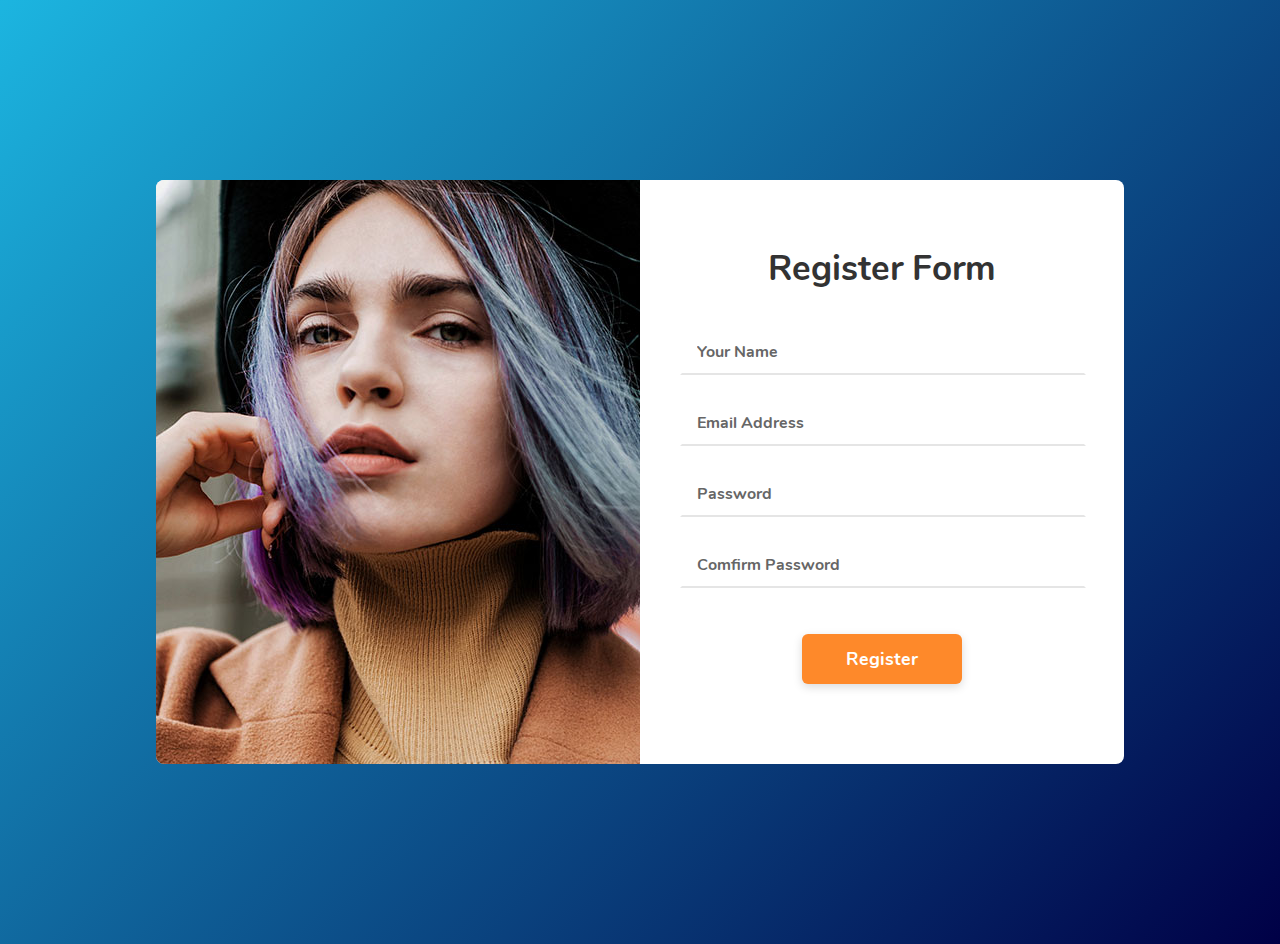
<file: colorlib-regform-32/index.html>
<!DOCTYPE html>
<html>
<head>
	<meta charset="utf-8">
	<title>Form-v6 by Colorlib</title>
	<!-- Mobile Specific Metas -->
	<meta name="viewport" content="width=device-width, initial-scale=1, maximum-scale=1">
	<!-- Font-->
	<link rel="stylesheet" type="text/css" href="css/nunito-font.css">
	<!-- Main Style Css -->
    <link rel="stylesheet" href="css/style.css"/>
</head>
<body class="form-v6">
	<div class="page-content">
		<div class="form-v6-content">
			<div class="form-left">
				<img src="images/form-v6.jpg" alt="form">
			</div>
			<form class="form-detail" action="#" method="post">
				<h2>Register Form</h2>
				<div class="form-row">
					<input type="text" name="full-name" id="full-name" class="input-text" placeholder="Your Name" required>
				</div>
				<div class="form-row">
					<input type="text" name="your-email" id="your-email" class="input-text" placeholder="Email Address" required pattern="[^@]+@[^@]+.[a-zA-Z]{2,6}">
				</div>
				<div class="form-row">
					<input type="password" name="password" id="password" class="input-text" placeholder="Password" required>
				</div>
				<div class="form-row">
					<input type="password" name="comfirm-password" id="comfirm-password" class="input-text" placeholder="Comfirm Password" required>
				</div>
				<div class="form-row-last">
					<input type="submit" name="register" class="register" value="Register">
				</div>
			</form>
		</div>
	</div>
</body><!-- This templates was made by Colorlib (https://colorlib.com) -->
</html>
</file>
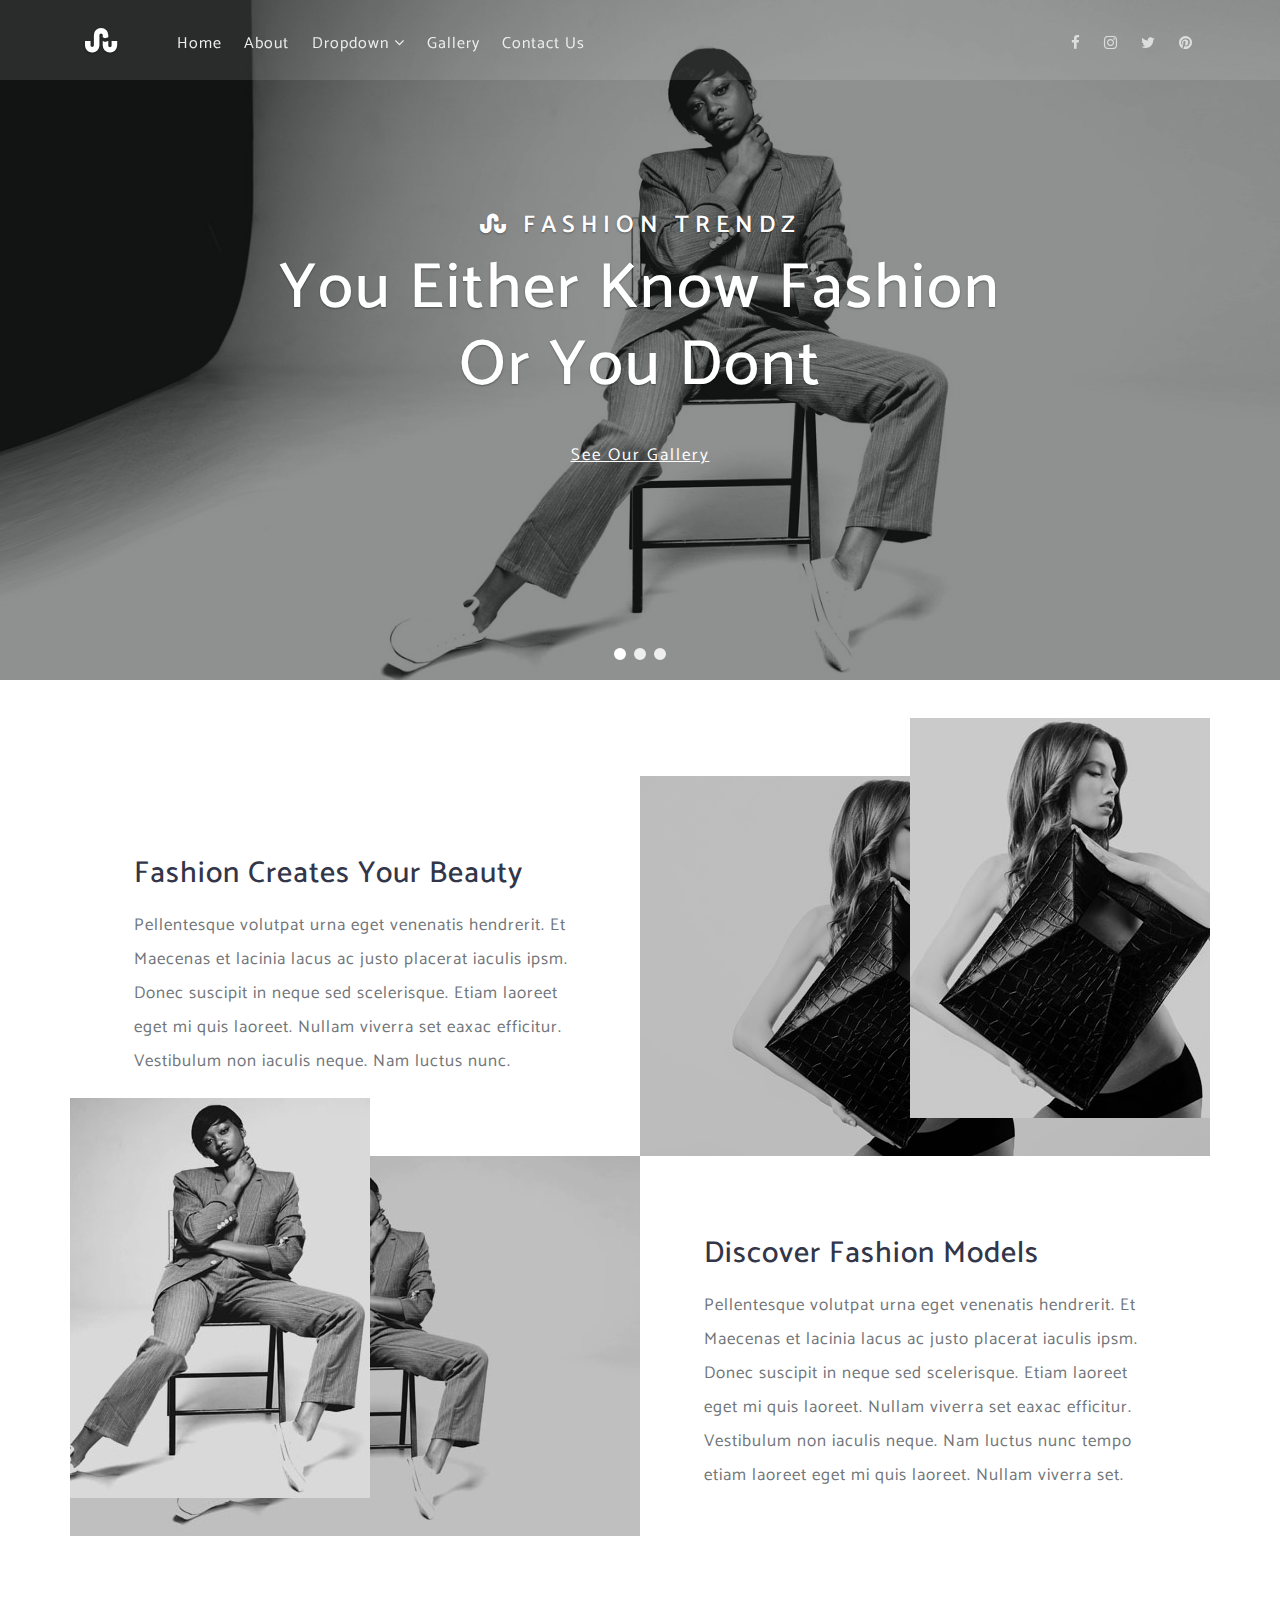
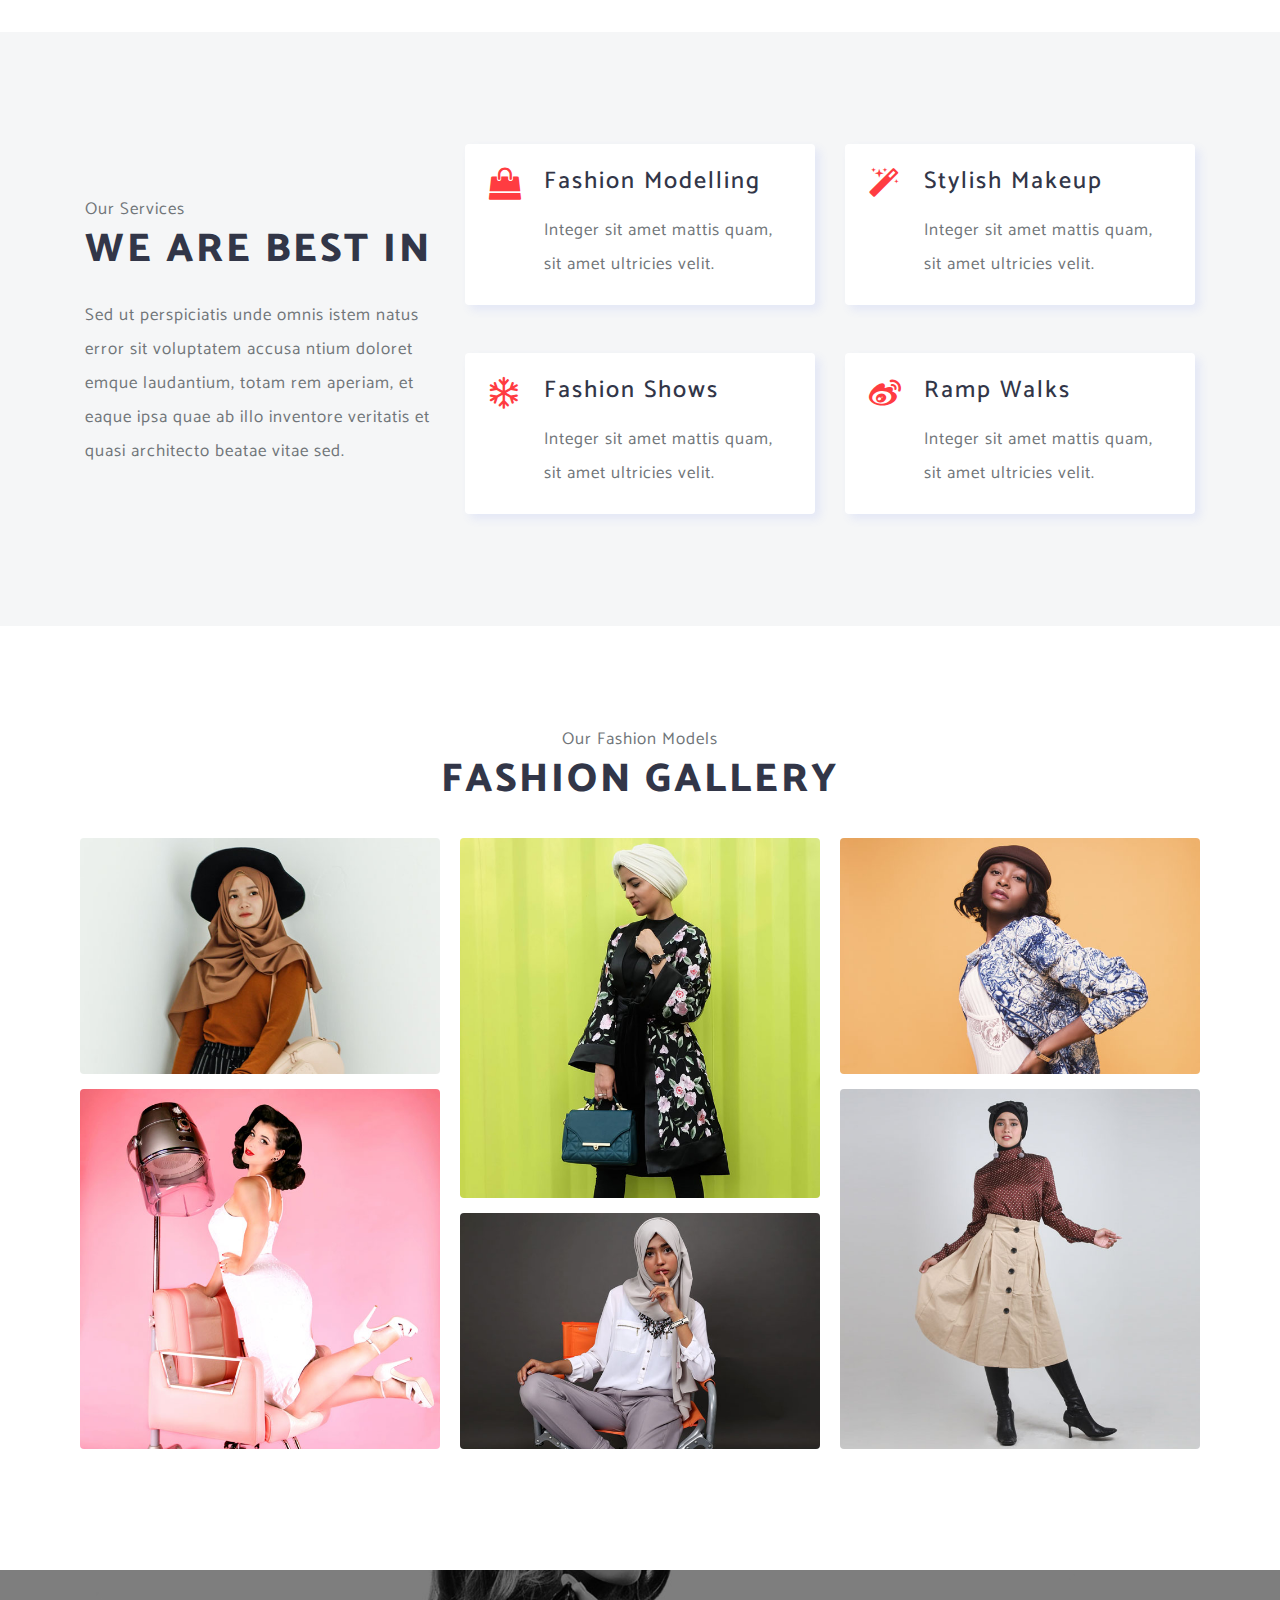
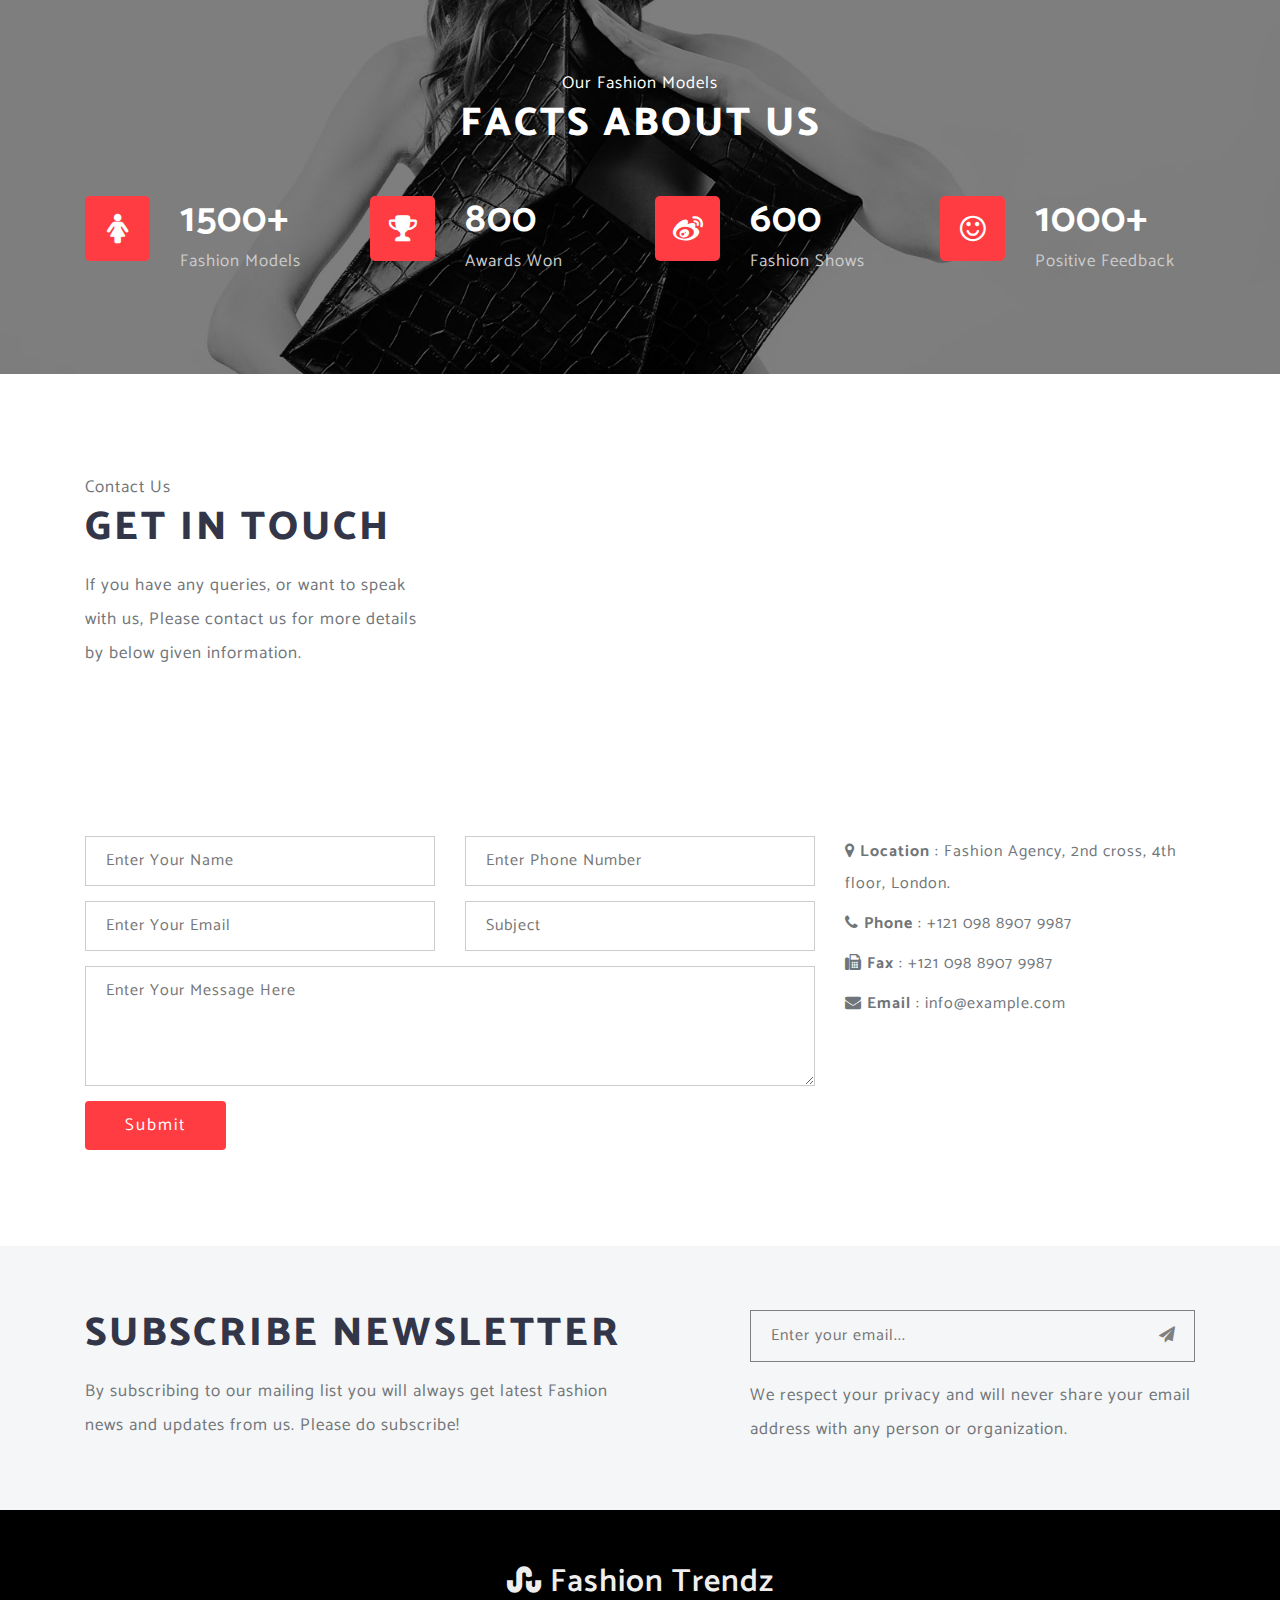
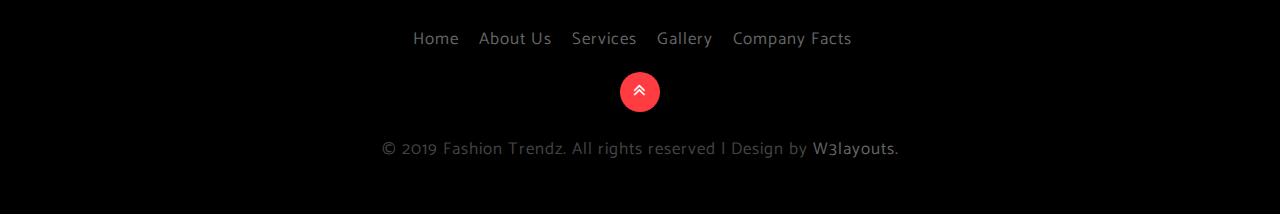
<file: web1/index.html>
<!--
author: W3layouts
author URL: http://w3layouts.com
-->
<!DOCTYPE html>
<html lang="en">

<head>
	<title>Fashion Trendz Fashion Category Flat Bootstrap Responsive Web Template | Home :: w3layouts</title>
	<meta name="viewport" content="width=device-width, initial-scale=1">
	<meta charset="utf-8">
	<meta name="keywords" content="Fashion Trendz Responsive web template, Bootstrap Web Templates, Flat Web Templates, Android Compatible web template, 
Smartphone Compatible web template, free webdesigns for Nokia, Samsung, LG, SonyEricsson, Motorola web design" />

	<script>
		addEventListener("load", function () {
			setTimeout(hideURLbar, 0);
		}, false);

		function hideURLbar() {
			window.scrollTo(0, 1);
		}
	</script>

	<!-- css files -->
	<link href="css/bootstrap.css" rel='stylesheet' type='text/css' /><!-- bootstrap css -->
	<link href="css/style.css" rel='stylesheet' type='text/css' /><!-- custom css -->
	<link href="css/owl-carousel.css" rel='stylesheet' type='text/css' /><!-- owl carousel css - main slider -->
	<link href="css/font-awesome.min.css" rel="stylesheet"><!-- fontawesome css -->
	<!-- //css files -->

	<!-- google fonts -->
	<link href="//fonts.googleapis.com/css?family=Catamaran:100,200,300,400,500,600,700,800,900" rel="stylesheet">
	<!-- //google fonts -->

</head>

<body>

	<!-- header -->
	<header>
		<div class="container">
			<div class="header d-lg-flex">
				<div class="header-agile d-flex">
					<h1 class="mr-lg-0 mr-4">
						<a class="navbar-brand logo" href="index.html">
							<span class="fa fa-stumbleupon" aria-hidden="true"></span>
						</a>
					</h1>
					<div class="social social-invisible mt-3">
						<ul>
							<li class="mr-sm-3 mr-2 icons"><a href="#"><span class="fa fa-facebook" aria-hidden="true"></span></a>
							</li>
							<li class="mr-sm-3 mr-2 icons"><a href="#"><span class="fa fa-instagram" aria-hidden="true"></span></a>
							</li>
							<li class="mr-sm-3 mr-2 icons"><a href="#"><span class="fa fa-twitter" aria-hidden="true"></span></a></li>
							<li class="icons"><a href="#"><span class="fa fa-pinterest" aria-hidden="true"></span></a></li>
						</ul>
					</div>
				</div>
				<div class="nav_w3ls mt-3">
					<nav>
						<label for="drop" class="toggle mt-lg-0 mt-1"><span class="fa fa-bars" aria-hidden="true"></span></label>
						<input type="checkbox" id="drop" />
						<ul class="menu">
							<li class="mr-lg-3 mr-2 active"><a href="index.html">Home</a></li>
							<li class="mr-lg-3 mr-2"><a href="#about">About </a></li>
							<li class="mr-lg-3 mr-2 p-0">
								<!-- First Tier Drop Down -->
								<label for="drop-2" class="toggle">Dropdown <span class="fa fa-angle-down" aria-hidden="true"></span>
								</label>
								<a href="#">Dropdown <span class="fa fa-angle-down" aria-hidden="true"></span></a>
								<input type="checkbox" id="drop-2" />
								<ul class="inner-dropdown">
									<li><a href="#services">Services</a></li>
									<li><a href="#facts">Company Facts</a></li>
									<li><a href="#subscribe">Newsletter</a></li>
								</ul>
							</li>
							<li class="mr-lg-3 mr-2"><a href="#gallery">Gallery</a></li>
							<li class="mr-lg-3 mr-2"><a href="#contact">Contact Us</a></li>
						</ul>
					</nav>
				</div>
				<div class="social mt-3 ml-auto">
					<ul>
						<li class="mr-3 icons"><a href="#"><span class="fa fa-facebook" aria-hidden="true"></span></a></li>
						<li class="mr-3 icons"><a href="#"><span class="fa fa-instagram" aria-hidden="true"></span></a></li>
						<li class="mr-3 icons"><a href="#"><span class="fa fa-twitter" aria-hidden="true"></span></a></li>
						<li class=" icons"><a href="#"><span class="fa fa-pinterest" aria-hidden="true"></span></a></li>
					</ul>
				</div>
			</div>
		</div>
	</header>
	<!-- //header -->


	<!-- main-slider -->
	<section class="main-slider">
		<div class="owl-one owl-carousel owl-theme">
			<div class="item">
				<li>
					<div class="banner-view">
						<div class="container banner-info">
							<h5><span class="fa fa-stumbleupon" aria-hidden="true"></span> Fashion Trendz</h5>
							<h2 class="movetxt agile-title text-capitalize">You Either Know Fashion </h2>
							<h2 class="movetxt mb-3 agile-title text-capitalize">Or You Dont</h2>
							<a href="#gallery" class="btn"> See Our Gallery </a>
						</div>
					</div>
				</li>
			</div>
			<div class="item">
				<li>
					<div class="banner-view banner-top1">
						<div class="container banner-info">
							<h5><span class="fa fa-stumbleupon" aria-hidden="true"></span> Trending Fashion</h5>
							<h4 class="movetxt agile-title text-capitalize">Fashion Is A Reflection </h4>
							<h4 class="movetxt mb-3 agile-title text-capitalize">of Your Style</h4>
							<a href="#gallery" class="btn"> See Our Gallery </a>
						</div>
					</div>
				</li>
			</div>
			<div class="item">
				<li>
					<div class="banner-view banner-top2">
						<div class="container banner-info">
							<h5><span class="fa fa-stumbleupon" aria-hidden="true"></span> Style Makeup</h5>
							<h4 class="movetxt agile-title text-capitalize">An Influential Platform for</h4>
							<h4 class="movetxt mb-3 agile-title text-capitalize">Fashion Industry</h4>
							<a href="#gallery" class="btn"> See Our Gallery </a>
						</div>
					</div>
			</div>
			</li>
		</div>
		</div>
	</section>
	<!-- /main-slider -->

	<!-- About -->
	<section class="about py-5" id="about">
		<div class="container py-lg-5 py-md-3">
			<div class="row">
				<div class="col-lg-6 about-padding">
					<h4 class="mt-lg-5">Fashion Creates Your Beauty</h4>
					<p class="mt-3">Pellentesque volutpat urna eget venenatis hendrerit. Et Maecenas et lacinia lacus ac justo
						placerat iaculis ipsm.
						Donec suscipit in neque sed scelerisque. Etiam laoreet eget mi quis laoreet. Nullam viverra set eaxac
						efficitur. Vestibulum
						non iaculis neque. Nam luctus nunc.</p>
				</div>
				<div class="col-lg-6 px-sm-0 img-div">
					<img src="images/ab1.jpg" alt="" class="img-fluid" />
					<img src="images/ab1-alt.jpg" alt="" class="img-fluid position-img" />
				</div>
				<div class="col-lg-6 px-sm-0 img-div mt-lg-0 mt-md-4 mt-0">
					<img src="images/ab2.jpg" alt="" class="img-fluid" />
					<img src="images/ab2-alt.jpg" alt="" class="img-fluid position-img1" />
				</div>
				<div class="col-lg-6 about-padding">
					<h4 class="mt-lg-5">Discover Fashion Models</h4>
					<p class="mt-3">Pellentesque volutpat urna eget venenatis hendrerit. Et Maecenas et lacinia lacus ac justo
						placerat iaculis ipsm.
						Donec suscipit in neque sed scelerisque. Etiam laoreet eget mi quis laoreet. Nullam viverra set eaxac
						efficitur. Vestibulum
						non iaculis neque. Nam luctus nunc tempo etiam laoreet eget mi quis laoreet. Nullam viverra set.</p>
				</div>
			</div>
		</div>
	</section>
	<!-- //About -->

	<!-- services -->
	<section class="services py-5" id="services">
		<div class="container py-xl-5 py-lg-3">
			<div class="row py-xl-3">
				<div class="col-lg-4 mt-lg-5">
					<p class="title">Our Services</p>
					<h3 class="heading mb-4">We Are Best In</h3>
					<p>Sed ut perspiciatis unde omnis istem natus error sit voluptatem accusa ntium doloret emque
						laudantium, totam rem aperiam, et eaque ipsa quae ab illo inventore veritatis et quasi architecto beatae
						vitae
						sed. </p>
				</div>
				<div class="col-lg-8 mt-lg-0 mt-5">
					<div class="row">
						<div class="col-md-6">
							<div class="bottom-gd-ser p-4">
								<div class="row">
									<div class="col-sm-2 bottom-gd-icon">
										<span class="fa fa-shopping-bag" aria-hidden="true"></span>
									</div>
									<div class="col-sm-10 bottom-gd-content mt-sm-0 mt-4">
										<h4 class="mb-sm-3 mb-2">Fashion Modelling</h4>
										<p>Integer sit amet mattis quam, sit amet ultricies velit.</p>
									</div>
								</div>
							</div>
						</div>
						<div class="col-md-6 my-md-0 my-4">
							<div class="bottom-gd-ser p-4">
								<div class="row">
									<div class="col-sm-2 bottom-gd-icon">
										<span class="fa fa-magic" aria-hidden="true"></span>
									</div>
									<div class="col-sm-10 bottom-gd-content mt-sm-0 mt-4">
										<h4 class="mb-sm-3 mb-2">Stylish Makeup</h4>
										<p>Integer sit amet mattis quam, sit amet ultricies velit.</p>
									</div>
								</div>
							</div>
						</div>
					</div>
					<div class="row mt-md-5">
						<div class="col-md-6">
							<div class="bottom-gd-ser p-4">
								<div class="row">
									<div class="col-sm-2 bottom-gd-icon">
										<span class="fa fa-snowflake-o" aria-hidden="true"></span>
									</div>
									<div class="col-sm-10 bottom-gd-content mt-sm-0 mt-4">
										<h4 class="mb-sm-3 mb-2">Fashion Shows </h4>
										<p>Integer sit amet mattis quam, sit amet ultricies velit.</p>
									</div>
								</div>
							</div>
						</div>
						<div class="col-md-6 mt-md-0 mt-4">
							<div class="bottom-gd-ser p-4">
								<div class="row">
									<div class="col-sm-2 bottom-gd-icon">
										<span class="fa fa-weibo" aria-hidden="true"></span>
									</div>
									<div class="col-sm-10 bottom-gd-content mt-sm-0 mt-4">
										<h4 class="mb-sm-3 mb-2">Ramp Walks</h4>
										<p>Integer sit amet mattis quam, sit amet ultricies velit.</p>
									</div>
								</div>
							</div>
						</div>
					</div>
				</div>
			</div>
		</div>
	</section>
	<!-- //services -->

	<!-- Gallery -->
	<section class="gallery py-5" id="gallery">
		<div class="container py-lg-5 py-3">
			<p class="text-center">Our Fashion Models</p>
			<h3 class="heading mb-4 text-center">Fashion Gallery</h3>
			<div class="row news-grids text-center">
				<div class="col-md-4 col-sm-6 gal-img">
					<a href="#gal1"><img src="images/1.jpg" alt="news image" class="img-fluid"></a>
					<a href="#gal2"><img src="images/2.jpg" alt="news image" class="img-fluid"></a>

				</div>

				<div class="col-md-4 col-sm-6 gal-img">
					<a href="#gal3"><img src="images/3.jpg" alt="news image" class="img-fluid"></a>

					<a href="#gal4"><img src="images/4.jpg" alt="news image" class="img-fluid"></a>
				</div>

				<div class="col-md-4 col-sm-6 gal-img">
					<a href="#gal5"><img src="images/5.jpg" alt="news image" class="img-fluid"></a>
					<a href="#gal6"><img src="images/6.jpg" alt="news image" class="img-fluid"></a>
				</div>
			</div>
		</div>
		<!-- popup-->
		<div id="gal1" class="pop-overlay animate">
			<div class="popup">
				<img src="images/1.jpg" alt="Popup Image" class="img-fluid" />
				<p class="mt-4">Nulla viverra pharetra se, eget pulvinar neque pharetra ac int. placerat placerat dolor.</p>
				<a class="close" href="#gallery">&times;</a>
			</div>
		</div>
		<!-- //popup -->

		<!-- popup-->
		<div id="gal2" class="pop-overlay animate">
			<div class="popup">
				<img src="images/2.jpg" alt="Popup Image" class="img-fluid" />
				<p class="mt-4">Nulla viverra pharetra se, eget pulvinar neque pharetra ac int. placerat placerat dolor.</p>
				<a class="close" href="#gallery">&times;</a>
			</div>
		</div>
		<!-- //popup -->
		<!-- popup-->
		<div id="gal3" class="pop-overlay animate">
			<div class="popup">
				<img src="images/3.jpg" alt="Popup Image" class="img-fluid" />
				<p class="mt-4">Nulla viverra pharetra se, eget pulvinar neque pharetra ac int. placerat placerat dolor.</p>
				<a class="close" href="#gallery">&times;</a>
			</div>
		</div>
		<!-- //popup3 -->
		<!-- popup-->
		<div id="gal4" class="pop-overlay animate">
			<div class="popup">
				<img src="images/4.jpg" alt="Popup Image" class="img-fluid" />
				<p class="mt-4">Nulla viverra pharetra se, eget pulvinar neque pharetra ac int. placerat placerat dolor.</p>
				<a class="close" href="#gallery">&times;</a>
			</div>
		</div>
		<!-- //popup -->
		<!-- popup-->
		<div id="gal5" class="pop-overlay animate">
			<div class="popup">
				<img src="images/5.jpg" alt="Popup Image" class="img-fluid" />
				<p class="mt-4">Nulla viverra pharetra se, eget pulvinar neque pharetra ac int. placerat placerat dolor.</p>
				<a class="close" href="#gallery">&times;</a>
			</div>
		</div>
		<!-- //popup -->
		<!-- popup-->
		<div id="gal6" class="pop-overlay animate">
			<div class="popup">
				<img src="images/6.jpg" alt="Popup Image" class="img-fluid" />
				<p class="mt-4">Nulla viverra pharetra se, eget pulvinar neque pharetra ac int. placerat placerat dolor.</p>
				<a class="close" href="#gallery">&times;</a>
			</div>
		</div>
		<!-- //popup -->
	</section>
	<!--// gallery -->

	<!-- stats-->
	<section class="stats-info" id="facts">
		<div class="overlay py-5">
			<div class="container py-lg-5">
				<p class="center text-center">Our Fashion Models</p>
				<h3 class="heading mb-5 text-center">Facts About Us</h3>
				<div class="row">
					<div class="col-lg-3 col-sm-6 stats-grid-w3-agile">
						<div class="row">
							<div class="col-4">
								<div class="icon-right-w3ls text-center">
									<span class="fa fa-female"></span>
								</div>
							</div>
							<div class="col-8">
								<p class="counter text-wh">1500+</p>
								<p class="text-li">Fashion Models</p>
							</div>
						</div>
					</div>
					<div class="col-lg-3 col-sm-6 stats-grid-w3-agile mt-sm-0 mt-4">
						<div class="row">
							<div class="col-4">
								<div class="icon-right-w3ls text-center">
									<span class="fa fa-trophy"></span>
								</div>
							</div>
							<div class="col-8">
								<p class="counter text-wh">800</p>
								<p class="text-li">Awards Won</p>
							</div>
						</div>
					</div>
					<div class="col-lg-3 col-sm-6 stats-grid-w3-agile mt-lg-0 mt-4">
						<div class="row">
							<div class="col-4">
								<div class="icon-right-w3ls text-center">
									<span class="fa fa-weibo"></span>
								</div>
							</div>
							<div class="col-8">
								<p class="counter text-wh">600</p>
								<p class="text-li">Fashion Shows</p>
							</div>
						</div>
					</div>
					<div class="col-lg-3 col-sm-6 stats-grid-w3-agile mt-lg-0 mt-4">
						<div class="row">
							<div class="col-4">
								<div class="icon-right-w3ls text-center">
									<span class="fa fa-smile-o"></span>
								</div>
							</div>
							<div class="col-8">
								<p class="counter text-wh">1000+</p>
								<p class="text-li">Positive Feedback</p>
							</div>
						</div>
					</div>
				</div>
			</div>
		</div>
	</section>
	<!-- //stats -->

	<!-- contact -->
	<section class="contact py-5" id="contact">
		<div class="container py-md-5">
			<div class="row">
				<div class="col-lg-4 contact-left">
					<p>Contact Us</p>
					<h3 class="heading">Get In Touch</h3>
					<p class="mt-3">If you have any queries, or want to speak with us, Please contact us for more details by below
						given information.</p>

				</div>
				<div class="col-lg-8 about-text">
					<iframe
						src="https://www.google.com/maps/embed?pb=!1m18!1m12!1m3!1d100949.24429313939!2d-122.44206553967531!3d37.75102885910819!2m3!1f0!2f0!3f0!3m2!1i1024!2i768!4f13.1!3m3!1m2!1s0x80859a6d00690021%3A0x4a501367f076adff!2sSan+Francisco%2C+CA%2C+USA!5e0!3m2!1sen!2sin!4v1472190196783"
						class="map" style="border:0" allowfullscreen=""></iframe>
				</div>
				<div class="col-lg-8 mt-5">
					<form action="#" method="post">
						<div class="row main-w3layouts-sectns">
							<div class="col-md-6 w3-btm-spc form-text1">
								<input type="text" name="Name" placeholder="Enter Your Name" required="">
							</div>
							<div class="col-md-6 w3-btm-spc form-text2">
								<input type="text" name="Phone no" placeholder="Enter Phone Number" required="">
							</div>
						</div>
						<div class="row main-w3layouts-sectns">
							<div class="col-md-6 w3-btm-spc form-text1">
								<input type="email" name="email" placeholder="Enter Your Email" required="">
							</div>
							<div class="col-md-6 w3-btm-spc form-text2">
								<input type="text" name="subject" placeholder="Subject" required="">
							</div>
						</div>
						<div class="main-w3layouts-sectns ">
							<div class="w3-btm-spc form-text2 p-0">
								<textarea placeholder="Enter Your Message Here"></textarea>
							</div>
						</div>
						<button class="btn">Submit</button>
					</form>
				</div>
				<div class="col-lg-4 mt-5">
					<div class="contact-info">
						<div class="footer-style-w3ls">
							<p><span class="fa fa-map-marker" aria-hidden="true"></span><strong> Location</strong> : Fashion Agency,
								2nd cross, 4th floor, London.</p>
						</div>
						<div class="footer-style-w3ls mt-2">
							<p><span class="fa fa-phone" aria-hidden="true"></span><strong> Phone</strong> : +121 098 8907 9987</p>
						</div>
						<div class="footer-style-w3ls mt-2">
							<p><span class="fa fa-fax" aria-hidden="true"></span><strong> Fax</strong> : +121 098 8907 9987</p>
						</div>
						<div class="footer-style-w3ls mt-2">
							<p><span class="fa fa-envelope" aria-hidden="true"></span><strong> Email</strong> : <a
									href="mailto:info@example.com">info@example.com</a></p>
						</div>
					</div>
				</div>
			</div>
		</div>
	</section>
	<!-- //contact -->

	<!-- Newsletter -->
	<section class="subscribe-text py-5" id="subscribe">
		<div class="container py-lg-3">
			<div class="row">
				<div class="col-lg-6">
					<h3 class="heading mb-3">Subscribe newsletter</h3>
					<p>By subscribing to our mailing list you will always get latest Fashion news and updates from us. Please do
						subscribe!</p>
				</div>
				<div class="col-lg-5 offset-lg-1">
					<form action="#" method="post">
						<input type="email" name="Email" placeholder="Enter your email..." required="">
						<button class="btn1"><span class="fa fa-paper-plane" aria-hidden="true"></span></button>
						<div class="clearfix"> </div>
					</form>
					<p class="mt-3">We respect your privacy and will never share your email address with any person or
						organization.</p>
				</div>
			</div>
		</div>
	</section>
	<!-- //Newsletter -->

	<!-- footer -->
	<footer class="footerv4-w3ls py-sm-5 py-4" id="footer">
		<div class="footerv4-top">
			<div class="container">

				<!-- footer logo -->
				<div class="footer-logo text-center">
					<a href="index.html"><span class="fa fa-stumbleupon" aria-hidden="true"></span> Fashion Trendz </a>
				</div>
				<!-- //footer logo -->

				<!-- footer nav links -->
				<div class="d-flex align-items-center footer-nav-wthree justify-content-center my-3">
					<ul class="footer-link">
						<li>
							<a href="index.html">Home</a>
						</li>
						<li>
							<a href="#about">About Us</a>
						</li>
						<li>
							<a href="#services">Services</a>
						</li>
						<li>
							<a href="#gallery">Gallery</a>
						</li>
						<li>
							<a href="#facts">Company Facts</a>
						</li>
					</ul>
				</div>
				<!-- //footer nav links -->

				<!-- move top icon -->
				<div class="text-center">
					<a href="#home" class="move-top text-center"><span class="fa fa-angle-double-up"
							aria-hidden="true"></span></a>
				</div>
				<!-- //move top icon -->

				<!-- copyright -->
				<div class="copy-right text-center">
					<p>© 2019 Fashion Trendz. All rights reserved | Design by
						<a href="http://w3layouts.com"> W3layouts.</a>
					</p>
				</div>
				<!-- //copyright -->


			</div>
		</div>
	</footer>
	<!-- //footer -->


	<!-- main slider -->
	<script src="js/jquery-3.3.1.min.js"></script>
	<script src="js/owl.carousel.js"></script>
	<script>
		$(document).ready(function () {
			$('.owl-one').owlCarousel({
				loop: true,
				margin: 0,
				nav: false,
				dots: true,
				responsiveClass: true,
				autoplay: true,
				autoplayTimeout: 5000,
				autoplaySpeed: 1000,
				autoplayHoverPause: false,
				responsive: {
					0: {
						items: 1,
						nav: false
					},
					480: {
						items: 1,
						nav: false
					},
					667: {
						items: 1,
						nav: false
					},
					1000: {
						items: 1,
						nav: false
					}
				}
			})
		})
	</script>
	<!-- /main slider -->

</body>

</html>
</file>
<file: colorlib-regform-32/css/nunito-font.css>
@font-face {
    font-family: 'Nunito';
    src: url('../fonts/Nunito/Nunito-LightItalic.ttf') format('truetype');
    font-weight: 300;
    font-style: italic;
}

@font-face {
    font-family: 'Nunito';
    src: url('../fonts/Nunito/Nunito-BoldItalic.ttf') format('truetype');
    font-weight: bold;
    font-style: italic;
}

@font-face {
    font-family: 'Nunito';
    src: url('../fonts/Nunito/Nunito-ExtraLightItalic.ttf') format('truetype');
    font-weight: 200;
    font-style: italic;
}

@font-face {
    font-family: 'Nunito';
    src: url('../fonts/Nunito/Nunito-BlackItalic.ttf') format('truetype');
    font-weight: 900;
    font-style: italic;
}

@font-face {
    font-family: 'Nunito';
    src: url('../fonts/Nunito/Nunito-SemiBold.ttf') format('truetype');
    font-weight: 600;
    font-style: normal;
}

@font-face {
    font-family: 'Nunito';
    src: url('../fonts/Nunito/Nunito-Italic.ttf') format('truetype');
    font-weight: normal;
    font-style: italic;
}

@font-face {
    font-family: 'Nunito';
    src: url('../fonts/Nunito/Nunito-Black.ttf') format('truetype');
    font-weight: 900;
    font-style: normal;
}

@font-face {
    font-family: 'Nunito';
    src: url('../fonts/Nunito/Nunito-SemiBoldItalic.ttf') format('truetype');
    font-weight: 600;
    font-style: italic;
}

@font-face {
    font-family: 'Nunito';
    src: url('../fonts/Nunito/Nunito-Light.ttf') format('truetype');
    font-weight: 300;
    font-style: normal;
}

@font-face {
    font-family: 'Nunito';
    src: url('../fonts/Nunito/Nunito-ExtraLight.ttf') format('truetype');
    font-weight: 200;
    font-style: normal;
}

@font-face {
    font-family: 'Nunito';
    src: url('../fonts/Nunito/Nunito-Bold.ttf') format('truetype');
    font-weight: bold;
    font-style: normal;
}

@font-face {
    font-family: 'Nunito';
    src: url('../fonts/Nunito/Nunito-ExtraBoldItalic.ttf') format('truetype');
    font-weight: 800;
    font-style: italic;
}

@font-face {
    font-family: 'Nunito';
    src: url('../fonts/Nunito/Nunito-ExtraBold.ttf') format('truetype');
    font-weight: 800;
    font-style: normal;
}

@font-face {
    font-family: 'Nunito';
    src: url('../fonts/Nunito/Nunito-Regular.ttf') format('truetype');
    font-weight: normal;
    font-style: normal;
}
</file>
<file: colorlib-regform-32/css/style.css>
body {
	margin:  0;
}
.page-content {
	width: 100%;
	margin:  0 auto;
	background-image: -moz-linear-gradient( 136deg, rgb(0,0,70) 0%, rgb(28,181,224) 100%);
    background-image: -webkit-linear-gradient( 136deg, rgb(0,0,70) 0%, rgb(28,181,224) 100%);
    background-image: -ms-linear-gradient( 136deg, rgb(0,0,70) 0%, rgb(28,181,224) 100%);
	display: flex;
	display: -webkit-flex;
	justify-content: center;
	-o-justify-content: center;
	-ms-justify-content: center;
	-moz-justify-content: center;
	-webkit-justify-content: center;
	align-items: center;
	-o-align-items: center;
	-ms-align-items: center;
	-moz-align-items: center;
	-webkit-align-items: center;
}
.form-v6-content  {
	background: #fff;
	width: 968px;
	border-radius: 8px;
	-o-border-radius: 8px;
	-ms-border-radius: 8px;
	-moz-border-radius: 8px;
	-webkit-border-radius: 8px;
	margin: 180px 0;
	font-family: 'Nunito', sans-serif;
	color: #fff;
	font-weight: 700;
	position: relative;
	display: flex;
	display: -webkit-flex;
}
.form-v6-content .form-left {
	margin-bottom: -6px;
}
.form-v6-content .form-left img {
	border-top-left-radius: 8px;
	border-bottom-left-radius: 8px;
}
.form-v6-content .form-detail {
    padding: 30px 40px;
	position: relative;
	width: 100%;
}
.form-v6-content .form-detail h2 {
	color: #333;
	font-size: 35px;
	text-align: center;
	position: relative;
	padding: 6px 0 0;
	margin-bottom: 47px;
}
.form-v6-content .form-row {
    width: 100%;
}
.form-v6-content .form-detail .form-row-last {
	text-align: center;
}
.form-v6-content .form-detail .input-text {
	margin-bottom: 35px;
}
.form-v6-content .form-detail input {
	width: 92%;
    padding: 0px 15px 10px 15px;
    border: 2px solid transparent;
    border-bottom: 2px solid #e5e5e5;
    appearance: unset;
    -moz-appearance: unset;
    -webkit-appearance: unset;
    -o-appearance: unset;
    -ms-appearance: unset;
    outline: none;
    -moz-outline: none;
    -webkit-outline: none;
    -o-outline: none;
    -ms-outline: none;
    font-family: 'Nunito', sans-serif;
    font-size: 16px;
    font-weight: 700;
    color: #333;
}
.form-v6-content .form-detail .form-row input:focus {
	border-bottom: 2px solid #fe892a;
}
.form-v6-content .form-detail .register {
	background: #fe892a;
	border-radius: 6px;
	-o-border-radius: 6px;
	-ms-border-radius: 6px;
	-moz-border-radius: 6px;
	-webkit-border-radius: 6px;
	width: 160px;
	box-shadow: 0px 3px 10px 0px rgba(0, 0, 0, 0.15);
	-o-box-shadow: 0px 3px 10px 0px rgba(0, 0, 0, 0.15);
	-ms-box-shadow: 0px 3px 10px 0px rgba(0, 0, 0, 0.15);
	-moz-box-shadow: 0px 3px 10px 0px rgba(0, 0, 0, 0.15);
	-webkit-box-shadow: 0px 3px 10px 0px rgba(0, 0, 0, 0.15);
	border: none;
	margin: 11px 0 50px 0px;
	cursor: pointer;
	font-family: 'Nunito', sans-serif;
	color: #fff;
	font-weight: 700;
	font-size: 18px;
}
.form-v6-content .form-detail .register:hover {
	background: #e37b27;
}
.form-v6-content .form-detail .form-row-last input {
	padding: 13px;
}
input::-webkit-input-placeholder { /* Chrome/Opera/Safari */
  color: #666;
  font-size: 16px;
}
input::-moz-placeholder { /* Firefox 19+ */
  color: #666;
  font-size: 16px;
}
input:-ms-input-placeholder { /* IE 10+ */
  color: #666;
  font-size: 16px;
}
input:-moz-placeholder { /* Firefox 18- */
  color: #666;
  font-size: 16px;
}

/* Responsive */
@media screen and (max-width: 991px) {
	.form-v6-content {
		margin: 180px 20px;
		flex-direction:  column;
		-o-flex-direction:  column;
		-ms-flex-direction:  column;
		-moz-flex-direction:  column;
		-webkit-flex-direction:  column;
	}
	.form-v6-content .form-left {
		width: 100%;
	}
	.form-v6-content .form-left img {
		width: 100%;
		border-bottom-left-radius: 0px;
	    border-top-right-radius: 8px;
	}
	.form-v6-content .form-detail {
		padding: 30px 20px 30px 20px;
	    width: auto;
	}
	.form-v6-content .form-detail .form-row input {
		width: 96%;
	}
	.form-v6-content .form-detail .register {
		margin-bottom: 80px;
	}
}
@media screen and (max-width: 767px) {
	.form-v6-content .form-detail .form-row input {
		width: 94%;
	}
}

@media screen and (max-width: 575px) {
	.form-v6-content .form-detail .form-row input {
	    width: 89%;
	}
}
</file>
<file: web1/css/style.css>
/*--
Author: W3layouts
Author URL: http://w3layouts.com
--*/
html,
body {
    margin: 0;
    font-size: 100%;
    background: #fff;
    font-family: 'Catamaran', sans-serif;
}

html {
    scroll-behavior: smooth;
}

body a {
    text-decoration: none;
    transition: 0.5s all;
    -webkit-transition: 0.5s all;
    -moz-transition: 0.5s all;
    -o-transition: 0.5s all;
    -ms-transition: 0.5s all;
    font-family: 'Catamaran', sans-serif;
}

body img {
    max-width: 100%;
}

a:hover {
    text-decoration: none;
}

input[type="button"],
input[type="submit"],
input[type="text"],
input[type="email"],
input[type="search"] {
    transition: 0.5s all;
    -webkit-transition: 0.5s all;
    -moz-transition: 0.5s all;
    -o-transition: 0.5s all;
    -ms-transition: 0.5s all;
}

h1,
h2,
h3,
h4,
h5,
h6 {
    margin: 0;
    color: #323648;
}

li {
    list-style-type: none;
}

p {
    margin: 0;
    font-size: 17px;
    line-height: 2em;
    letter-spacing: 1px;
    color: #707579;
}

ul {
    margin: 0;
    padding: 0;
}

/*-- header --*/

a.navbar-brand {
    font-size: .75em;
    color: #fff;
    padding: 0;
    font-weight: 600;
    margin: 0;
    letter-spacing: 1px;
    text-shadow: 0 1px 2px rgba(0, 0, 0, 0.37);
    position: relative;
}

.header-agile {
    width: 8%;
}

.social ul li {
    margin: 0px;
    display: inline-block;
}

.social ul li a {
    font-weight: 400;
    text-transform: capitalize;
    color: #ddd;
    letter-spacing: 1px;
    font-size: 15px;
    position: relative;
    padding: 0 0.1rem;
}

.social.social-invisible {
    display: none;
}

/*-- //header --*/


/*-- banner --*/

.banner-text {
    text-align: center;
}

.banner-text a {
    font-size: 17px;
    letter-spacing: 2px;
    color: #fff;
    outline: none;
    padding: 0px;
    text-decoration: underline;
    margin-top: 20px;
    border-radius: 4px;
    display: inline-block;
    position: relative;
}

/*-- text Slider --*/


p.sub-para {
    font-size: 18px;
    color: #fff;
    letter-spacing: 2px;
    font-weight: 300;
}

.slider-top span {
    font-weight: 600;
}

.home h3 {
    font-size: 2em;
    color: #ffffff;
    letter-spacing: 2px;
    font-weight: 400;
    line-height: 1.15em;
}

/* //text slider */

.bs-slider-overlay {
    width: 100%;
    height: 100%;
    background: rgba(0, 0, 0, 0.5);
    background-size: 2px;
    -webkit-background-size: 2px;
    -moz-background-size: 2px;
    -o-background-size: 2px;
    -ms-background-size: 2px;
}

.bs-slider-overlay1 {
    width: 100%;
    height: 100%;
    background: rgba(0, 0, 0, 0.5);
    background-size: 2px;
    -webkit-background-size: 2px;
    -moz-background-size: 2px;
    -o-background-size: 2px;
    -ms-background-size: 2px;
}

h4.agile-title,
h1.agile-title,
h2.agile-title {
    letter-spacing: 2px;
    line-height: 1.2em;
    text-shadow: 0 1px 2px rgba(0, 0, 0, 0.37);
    font-size: 4em;
    color: #fff;
}

.banner-text h5 {
    letter-spacing: 6px;
    text-shadow: 0 1px 2px rgba(0, 0, 0, 0.37);
    font-size: 1.5em;
    text-transform: uppercase;
    color: #fff;
    font-weight: 600;
    margin-bottom: .5em;
}

/*-- //banner --*/


/*-- banner --*/

.csslider>ul>li,
.bs-slider-overlay,
.csslider>ul>li,
.bs-slider-overlay1 {
    min-height: 750px;
}

.csslider>ul>li:first-child {
    background: url(../images/banner1.jpg) no-repeat center;
    background-size: cover;
}

.csslider>ul>li:nth-child(2) {
    background: url(../images/banner2.jpg) no-repeat center;
    background-size: cover;
}

.csslider>ul>li:nth-child(3) {
    background: url(../images/banner3.jpg) no-repeat center;
    background-size: cover;
}

.csslider {
    position: relative;
}

.csslider>input {
    display: none;
}

.csslider>input:nth-of-type(3):checked~ul li:first-of-type {
    margin-left: -200%;
}

.csslider>input:nth-of-type(4):checked~ul li:first-of-type {
    margin-left: -300%;
}

.csslider>input:nth-of-type(2):checked~ul li:first-of-type {
    margin-left: -100%;
}

.csslider>input:nth-of-type(1):checked~ul li:first-of-type {
    margin-left: 0%;
}

.csslider>ul {
    position: relative;
    font-size: 0;
    line-height: 0;
    margin: 0 auto;
    padding: 0;
    overflow: hidden;
    white-space: nowrap;
    -moz-box-sizing: border-box;
    -webkit-box-sizing: border-box;
    box-sizing: border-box;
}

.csslider>ul>li {
    position: relative;
    display: inline-block;
    width: 100%;
    height: 100%;
    overflow: visible;
    font-size: 15px;
    font-size: initial;
    line-height: normal;
    -moz-transition: all 0.5s cubic-bezier(0.4, 1.3, 0.65, 1);
    -o-transition: all 0.5s ease-out;
    -webkit-transition: all 0.5s cubic-bezier(0.4, 1.3, 0.65, 1);
    transition: all 0.5s cubic-bezier(0.4, 1.3, 0.65, 1);
    vertical-align: top;
    -moz-box-sizing: border-box;
    -webkit-box-sizing: border-box;
    box-sizing: border-box;
    white-space: normal;
}

.csslider>.navigation {
    position: absolute;
    bottom: 30px;
    left: 50%;
    z-index: 10;
    margin-bottom: -10px;
    font-size: 0;
    line-height: 0;
    text-align: center;
    -webkit-touch-callout: none;
    -webkit-user-select: none;
    -khtml-user-select: none;
    -moz-user-select: none;
    -ms-user-select: none;
    user-select: none;
}

.csslider>.navigation>div {
    margin-left: -100%;
}

.csslider>.navigation label {
    position: relative;
    display: inline-block;
    cursor: pointer;
    border-radius: 50%;
    margin: 0 4px;
    padding: 2px;
    background: #fff;
    border: 3px solid #fff;
}

.csslider>.navigation label:hover:after {
    opacity: 1;
}

.csslider>.navigation label:after {
    content: '';
    position: absolute;
    left: 50%;
    top: 50%;
    margin-left: -7px;
    margin-top: -7px;
    background: transparent;
    border-radius: 50%;
    padding: 3px;
    opacity: 0;
    border: 4px solid #fff;
}

.csslider.inside .navigation {
    bottom: 10px;
    margin-bottom: 10px;
}

.csslider.inside .navigation label {
    border: 1px solid #7e7e7e;
}

.csslider>input:nth-of-type(1):checked~.navigation label:nth-of-type(1):after,
.csslider>input:nth-of-type(2):checked~.navigation label:nth-of-type(2):after,
.csslider>input:nth-of-type(3):checked~.navigation label:nth-of-type(3):after {
    opacity: 1;
}

.csslider.infinity>input:first-of-type:checked~.arrows label.goto-last,
.csslider>input:nth-of-type(1):checked~.arrows>label:nth-of-type(0),
.csslider>input:nth-of-type(2):checked~.arrows>label:nth-of-type(1),
.csslider>input:nth-of-type(3):checked~.arrows>label:nth-of-type(2) {
    display: block;
    left: 0;
    right: auto;
    -moz-transform: rotate(45deg);
    -ms-transform: rotate(45deg);
    -o-transform: rotate(45deg);
    -webkit-transform: rotate(45deg);
    transform: rotate(45deg);
}

.csslider.infinity>input:last-of-type:checked~.arrows label.goto-first,
.csslider>input:nth-of-type(1):checked~.arrows>label:nth-of-type(2),
.csslider>input:nth-of-type(2):checked~.arrows>label:nth-of-type(3) {
    display: block;
    right: 0;
    left: auto;
    -moz-transform: rotate(225deg);
    -ms-transform: rotate(225deg);
    -o-transform: rotate(225deg);
    -webkit-transform: rotate(225deg);
    transform: rotate(225deg);
}

/*#region MODULES */


#slider1 {
    width: 100%;
}

@media screen and (max-width: 800px) {
    .csslider>.navigation {
        bottom: 75px;
    }
}

@media screen and (max-width: 768px) {
    .csslider>ul>li {
        min-height: 486px;
    }
}

@media screen and (max-width:736px) {

    .csslider>.navigation {
        bottom: 40px;
    }
}

@media screen and (max-width: 640px) {
    .csslider>ul>li {
        min-height: 420px;
    }
}

@media screen and (max-width: 600px) {
    .csslider>ul>li {
        min-height: 385px;
    }
}

@media screen and (max-width: 480px) {
    .csslider>ul>li {
        min-height: 330px;
    }
}

@media screen and (max-width: 384px) {
    .csslider>ul>li {
        min-height: 280px;
    }
}

/* //banner */

/* header */
/* CSS Document */
header {
    position: absolute;
    z-index: 9;
    width: 100%;
    padding: 1rem 0;
    background: rgba(255, 255, 255, 0.1);
}

.toggle,
[id^=drop] {
    display: none;
}

/* Giving a background-color to the nav container. */
nav {
    margin: 0;
    padding: 0;
}


/* Since we'll have the "ul li" "float:left"
 * we need to add a clear after the container. */

nav:after {
    content: "";
    display: table;
    clear: both;
}

/* Removing padding, margin and "list-style" from the "ul",
 * and adding "position:reltive" */
nav ul {
    float: right;
    padding: 0;
    margin: 0;
    list-style: none;
    position: relative;
}

/* Positioning the navigation items inline */
nav ul li {
    margin: 0px;
    display: inline-block;
    float: left;
}

/* Styling the links */
nav a {
    font-weight: 400;
    text-transform: capitalize;
    color: #eee;
    letter-spacing: 1px;
    font-size: 16px;
    position: relative;
    padding: 0.2rem;
}


nav ul li ul li:hover {
    background: #f8f9fa;
}

/* Background color change on Hover */
nav a:hover {
    color: #ddd;
    background: transparent;
}

.menu li.active a {
    color: #eee;
    background: transparent;
}

/* Hide Dropdowns by Default
 * and giving it a position of absolute */
nav ul ul {
    display: none;
    position: absolute;
    /* has to be the same number as the "line-height" of "nav a" */
    top: 25px;
    background: #fff;
    padding: 10px;
}

ul.inner-dropdown a:hover {
    color: #333;
}

/* Display Dropdowns on Hover */
nav ul li:hover>ul {
    display: inherit;
}

/* Fisrt Tier Dropdown */
nav ul ul li {
    width: 160px;
    float: none;
    display: list-item;
    position: relative;
}

nav ul ul li a {
    color: #333;
    padding: 5px 10px;
    display: block;
}

/* Second, Third and more Tiers	
 * We move the 2nd and 3rd etc tier dropdowns to the left
 * by the amount of the width of the first tier.
*/
nav ul ul ul li {
    position: relative;
    top: -60px;
    /* has to be the same number as the "width" of "nav ul ul li" */
    left: 170px;
}


/* Change ' +' in order to change the Dropdown symbol */
li>a:only-child:after {
    content: '';
}


/* Media Queries
--------------------------------------------- */

@media all and (max-width : 991px) {

    #logo {
        display: block;
        padding: 0;
        width: 100%;
        text-align: center;
        float: none;
    }

    nav {
        margin: 0;
    }

    .header-agile {
        float: left;
    }

    nav ul {
        width: 100%;
    }

    /* Hide the navigation menu by default */
    /* Also hide the  */
    .toggle+a,
    .menu {
        display: none;
    }

    /* Stylinf the toggle lable */
    .toggle {
        display: block;
        padding: 4px 18px;
        font-size: 20px;
        text-decoration: none;
        border: none;
        float: right;
        background-color: #00bbd1;
        color: #fff;
    }

    .menu .toggle {
        float: none;
        text-align: center;
        margin: auto;
        width: 25%;
        padding: 5px;
        font-weight: normal;
        font-size: 15px;
        letter-spacing: 1px;
        background: none;
        color: #333;
    }

    .toggle:hover {
        color: #333;
        background-color: #fff;
    }

    /* Display Dropdown when clicked on Parent Lable */
    [id^=drop]:checked+ul {
        display: block;
        background: #fff;
        padding: 15px 0;
        text-align: center;
    }

    /* Change menu item's width to 100% */
    nav ul li {
        display: block;
        width: 100%;
        padding: 5px 0;
    }

    nav ul ul .toggle,
    nav ul ul a {
        padding: 0 40px;
    }

    nav ul ul ul a {
        padding: 0 80px;
    }

    nav a:hover,
    nav ul ul ul a {
        background-color: transparent;
    }

    nav ul li ul li .toggle,
    nav ul ul a,
    nav ul ul ul a {
        padding: 14px 20px;
        color: #FFF;
        font-size: 17px;
    }

    /* Hide Dropdowns by Default */
    nav ul ul {
        float: none;
        position: static;
        color: #ffffff;
        /* has to be the same number as the "line-height" of "nav a" */
    }

    /* Hide menus on hover */
    nav ul ul li:hover>ul,
    nav ul li:hover>ul {
        display: none;
    }

    /* Fisrt Tier Dropdown */
    nav ul ul li {
        display: block;
        width: 100%;
        padding: 0;
    }

    nav ul ul ul li {
        position: static;
        /* has to be the same number as the "width" of "nav ul ul li" */

    }

    nav a {
        color: #333;
    }

    nav a:hover {
        color: #333;
    }

    .menu li.active a {
        color: #333;
    }

    nav ul ul li a {
        display: inline-block;
        font-size: 15px;
    }

    ul.inner-dropdown {
        padding-bottom: 0 !important;
        padding-top: 8px !important;
    }
}

@media all and (max-width : 330px) {

    nav ul li {
        display: block;
        width: 94%;
    }

}

/*-- // header --*/

/* -- about --*/
.about h4 {
    font-size: 30px;
    text-transform: capitalize;
    letter-spacing: 1px;
}

.about-padding {
    padding: 2em 4em;
}

.img-div {
    position: relative;
}

.position-img {
    position: absolute;
    right: 0;
    bottom: 10%;
}

.position-img1 {
    position: absolute;
    left: 0;
    bottom: 10%;
}

/* -- //about --*/


/*-- services --*/

.bottom-gd-content h4 {
    letter-spacing: 2px;
}

.bottom-gd-icon span {
    font-size: 2em;
    color: #ff3c41;
}

.bottom-gd-ser {
    background: #fff;
    border-radius: 4px;
    -webkit-border-radius: 4px;
    -moz-border-radius: 4px;
    -ms-border-radius: 4px;
    -o-border-radius: 4px;
    box-shadow: 5px 5px 10px 0 rgba(76, 110, 245, .1);
}

h3.heading {
    font-size: 40px;
    text-transform: uppercase;
    font-weight: 800;
    letter-spacing: 3px;
}

.services {
    background: #f5f6f7;
}

/*-- //services --*/


/*-- gallery --*/
section#gallery {
    position: relative;
}

.gal-img {
    padding: 10px;
}

.gal-img img {
    border-radius: 4px;
    -webkit-border-radius: 4px;
    -o-border-radius: 4px;
    -moz-border-radius: 4px;
    -webkit-transition: 0.5s all;
    -moz-transition: 0.5s all;
    transition: 0.5s all;
    margin-bottom: 15px;
}

.gal-img:hover.gal-img img {
    box-shadow: 0 20px 40px -10px rgba(0, 0, 0, .3);
}

/*-- popup --*/

.pop-overlay {
    position: absolute;
    top: 0px;
    bottom: 0;
    left: 0;
    right: 0;
    background: rgba(0, 0, 0, 0.7);
    transition: opacity 0ms;
    visibility: hidden;
    opacity: 0;
    z-index: 999;
}

.pop-overlay:target {
    visibility: visible;
    opacity: 1;
}

.popup {
    background: #fff;
    border-radius: 5px;
    max-width: 500px;
    position: relative;
    margin: 8em auto;
    padding: 3em 1em;
}

.popup p {
    font-size: 16px;
    color: #666;
    letter-spacing: .5px;
    line-height: 30px;
}

.popup h2 {
    margin-top: 0;
    color: #fff;

}

.popup .close {
    position: absolute;
    top: 5px;
    right: 15px;
    transition: all 200ms;
    font-size: 30px;
    font-weight: bold;
    text-decoration: none;
    color: #000;
}

.popup .close:hover {
    color: #ff3c41;
}

/*-- //popup --*/
/*-- //gallery --*/


/*-- stats --*/
.stats-info {
    background: url(../images/banner2.jpg) no-repeat center;
    background-size: cover;
    -webkit-background-size: cover;
    -o-background-size: cover;
    -moz-background-size: cover;
    -ms-background-size: cover;
}

.stats-info h3.heading,
p.center {
    color: #fff;
}

.overlay {
    background: rgba(0, 0, 0, 0.5);
}

p.text-li {
    color: #ccc;
}

.stats-grid-w3-agile .icon-right-w3ls {
    background: #ff3c41;
    width: 65px;
    height: 65px;
    line-height: 65px;
    text-align: center;
    color: #fff;
    margin: auto;
    border-radius: 5px;
    -webkit-border-radius: 5px;
    -moz-border-radius: 5px;
    -ms-border-radius: 5px;
    -o-border-radius: 5px;
}

.stats-grid-w3-agile span.fa {
    font-size: 30px;
    color: #fff;
    line-height: 65px;
}

.counter {
    font-size: 40px;
    line-height: 1.2;
    color: #fff;
    font-weight: 700;
}

/*-- //stats --*/


/*-- contact --*/
.contact-left span {
    text-transform: uppercase;
    font-weight: 600;
    letter-spacing: 2px;
    color: #03A9F4;
    font-size: 16px;
    padding-left: 10px;
}

.contact input[type="text"],
.contact input[type="email"],
.contact select,
.contact textarea {
    display: block;
    width: 100%;
    margin-bottom: 15px;
    padding: 12px 20px;
    outline: none;
    font-size: 16px;
    font-weight: 400;
    color: #777;
    background-color: transparent;
    text-transform: capitalize;
    background-image: none;
    letter-spacing: 1px;
    -webkit-appearance: none;
    transition: .3s ease-in-out;
    border: 1px solid #ccc;
}

.contact textarea {
    height: 120px;
}

.footer-style-w3ls p {
    font-size: 16px;
}

.footer-style-w3ls p a {
    color: #707579;
}

.contact button.btn {
    background: #ff3c41;
    font-size: 17px;
    display: inline-block;
    color: #fff;
    border: none;
    padding: 12px 40px;
    letter-spacing: 2px;
    margin-top: 0px;
    cursor: pointer;
    border-radius: 4px;
    -webkit-border-radius: 4px;
    -moz-border-radius: 4px;
    -ms-border-radius: 4px;
    -o-border-radius: 4px;
}

.contact iframe {
    border: none;
    outline: none;
    height: 310px;
    width: 100%;
    padding: 5px;
}

.phone-icon {
    text-align: center;
}

/*-- //contact --*/


/* -- //newsletter --*/
.subscribe-text input[type="email"] {
    outline: none;
    padding: 13px 20px;
    color: #333;
    font-size: 16px;
    width: 88%;
    border: none;
    background: none;
    letter-spacing: 1px;
}

.subscribe-text {
    background: #f5f6f7;
}

button.btn1 {
    color: #808080;
    border: none;
    padding: 13px 0;
    outline: none;
    text-align: center;
    text-decoration: none;
    background: none;
    cursor: pointer;
    -webkit-transition: 0.5s all;
    -moz-transition: 0.5s all;
    -o-transition: 0.5s all;
    -ms-transition: 0.5s all;
    transition: 0.5s all;
    float: right;
    width: 12%;
}

.subscribe-text form {
    border: 1px solid #808080;
    width: 100%;
}

/* -- //newsletter --*/


/*-- footer --*/

ul.bottom-links-w3_pvt {
    border-top: 1px solid #1a1d1d;
    border-bottom: 1px solid #1a1d1d;
    padding: 1.5em 0;
    margin: 3em 0;
}

ul.bottom-links-w3_pvt li {
    display: inline-block;
    margin: 0 2em;
}

ul.bottom-links-w3_pvt li:last-child {
    float: right;
}

ul.bottom-links-w3_pvt li a.active,
ul.bottom-links-w3_pvt li a:hover {
    color: #34c663;
}

ul.bottom-links-w3_pvt li a {
    font-size: 14px;
    color: #606161;
    text-transform: uppercase;
    letter-spacing: 1px;
}

.footv4-left h2 a {
    font-size: 0.9em;
    letter-spacing: 0.5px;
    color: #fff !important;
    display: block;
    position: relative;
    margin-bottom: 1em;
    font-weight: 800;
    text-transform: uppercase;
}

ul.d-flex.header-agile li span {
    margin-right: 1em;
    color: #0cc5b7;
}

.footv4-left ul.v4-rel li {
    display: block;
    list-style-type: none;
    margin-bottom: 10px;
}

ul.footer-link li {
    display: inline-block;
    line-height: 2;
    margin-right: 1em;
}

ul.footer-link li a {
    color: #666;
    text-transform: capitalize;
    font-size: 17px;
    letter-spacing: 1px;
}

footer {
    background: #000;
}

.copy-right p {
    color: #444;
}

.copy-right p a {
    color: #666;
}

.footer-logo a {
    font-size: 32px;
    color: #eee;
    letter-spacing: 1px;
    font-weight: 600;
}

/*-- //footer --*/


/*-- move top --*/

a.move-top {
    color: #fff;
    font-size: 20px;
    background: #ff3c41;
    width: 40px;
    height: 40px;
    line-height: 40px;
    letter-spacing: 2px;
    border-radius: 50px;
    -webkit-border-radius: 50px;
    -moz-border-radius: 50px;
    -ms-border-radius: 50px;
    -o-border-radius: 50px;
    margin-bottom: 20px;
    display: inline-block;
}

/*--// move top --*/


/*-- Responsive design --*/

@media(max-width:1440px) {}

@media(max-width:1080px) {

    .csslider>ul>li,
    .bs-slider-overlay,
    .csslider>ul>li,
    .bs-slider-overlay1 {
        min-height: 680px;
    }

    h4.agile-title,
    h1.agile-title,
    h2.agile-title {
        font-size: 3.5em;
    }

    .about-padding {
        padding: 2em 3em;
    }

    .about h4 {
        font-size: 28px;
    }

    h3.heading {
        font-size: 35px;
        letter-spacing: 1px;
    }

    p.text-li {
        font-size: 15px;
    }

    .bottom-gd-content h4 {
        letter-spacing: 1px;
        font-size: 22px;
    }
}

@media(max-width:1024px) {

    .csslider>ul>li,
    .bs-slider-overlay,
    .csslider>ul>li,
    .bs-slider-overlay1 {
        min-height: 650px;
    }
}

@media(max-width:991px) {
    .about-padding {
        padding: 0em 1em;
    }

    .img-div {
        margin: 4em 0;
    }

    .csslider>ul>li,
    .bs-slider-overlay,
    .csslider>ul>li,
    .bs-slider-overlay1 {
        min-height: 600px;
    }

    header {
        padding: 0rem 0;
    }

    .social.social-invisible {
        display: block;
    }

    .social {
        display: none;
    }

    .header-agile {
        width: auto;
    }
}

@media(max-width:900px) {

    h4.agile-title,
    h1.agile-title,
    h2.agile-title {
        font-size: 3em;
    }
}

@media(max-width:736px) {

    h4.agile-title,
    h1.agile-title,
    h2.agile-title {
        font-size: 2.6em;
        letter-spacing: 1px;
    }

    .banner-text h5 {
        letter-spacing: 4px;
        font-size: 1.2em;
    }

    .csslider>ul>li,
    .bs-slider-overlay,
    .csslider>ul>li,
    .bs-slider-overlay1 {
        min-height: 550px;
    }

    .stats-grid-w3-agile .icon-right-w3ls {
        width: 60px;
        height: 60px;
        line-height: 60px;
    }

    .stats-grid-w3-agile span.fa {
        font-size: 25px;
        line-height: 60px;
    }

    .counter {
        font-size: 34px;
    }

    .footer-logo a {
        font-size: 28px;
    }

    .copy-right p {
        font-size: 16px;
    }
}

@media(max-width:667px) {
    .img-div {
        margin: 2em 0 0;
    }

    .position-img,
    .position-img1 {
        position: static;
        margin: 2em 0;
    }

    .about h4 {
        font-size: 25px;
    }

    p {
        font-size: 16px;
    }

    .csslider>ul>li,
    .bs-slider-overlay,
    .csslider>ul>li,
    .bs-slider-overlay1 {
        min-height: 500px;
    }
}

@media(max-width:568px) {
    h3.heading {
        font-size: 30px;
        letter-spacing: 1px;
    }

    h4.agile-title,
    h1.agile-title,
    h2.agile-title {
        font-size: 2.2em;
        letter-spacing: 1px;
    }

    .banner-text h5 {
        letter-spacing: 3px;
        font-size: 1em;
    }

    .csslider>ul>li,
    .bs-slider-overlay,
    .csslider>ul>li,
    .bs-slider-overlay1 {
        min-height: 450px;
    }
}

@media(max-width:480px) {
    .bottom-gd-content h4 {
        font-size: 20px;
    }

    p {
        line-height: 1.8;
    }

    .menu .toggle {
        width: 30%;
    }

    ul.footer-link {
        text-align: center;
    }
}

@media(max-width:414px) {
    .about h4 {
        font-size: 23px;
    }

    .counter {
        font-size: 30px;
    }

    h3.heading {
        font-size: 27px;
        letter-spacing: 0px;
    }

    .contact input[type="text"],
    .contact input[type="email"],
    .contact select,
    .contact textarea {
        font-size: 14px;
    }

    .contact button.btn {
        font-size: 16px;
        padding: 10px 35px;
        letter-spacing: 1px;
    }

    h4.agile-title,
    h1.agile-title,
    h2.agile-title {
        font-size: 2em;
        letter-spacing: 0px;
    }

    .banner-text h5 {
        letter-spacing: 2px;
        font-size: .9em;
    }

    .menu .toggle {
        width: 35%;
    }
}

@media(max-width:384px) {

    h4.agile-title,
    h1.agile-title,
    h2.agile-title {
        font-size: 1.8em;
    }

    .banner-text a {
        font-size: 15px;
        margin-top: 10px;
    }

    .footer-logo a {
        font-size: 25px;
        letter-spacing: 0;
    }

    .popup {
        margin: 8em 1em;
    }
}

/*-- //Responsive design --*/


/* main-slider-css */
.banner-info {
    text-align: center;
}

.banner-info a {
    font-size: 17px;
    letter-spacing: 2px;
    color: #fff;
    outline: none;
    padding: 0px;
    text-decoration: underline;
    margin-top: 20px;
    border-radius: 4px;
    display: inline-block;
    position: relative;
}

.banner-info h5 {
    letter-spacing: 6px;
    text-shadow: 0 1px 2px rgba(0, 0, 0, 0.37);
    font-size: 1.5em;
    text-transform: uppercase;
    color: #fff;
    font-weight: 600;
    margin-bottom: .5em;
}

.banner-view {
    background: url(../images/banner1.jpg) no-repeat center;
    background-size: cover;
    min-height: 850px;
    position: relative;
    z-index: 0;
    display: grid;
    align-items: center;
}

.banner-top1 {
    background: url(../images/banner2.jpg) no-repeat center;
    background-size: cover;
}

.banner-top2 {
    background: url(../images/banner3.jpg) no-repeat center;
    background-size: cover;
}

.banner-view:before {
    content: "";
    background: rgba(7, 10, 12, 0.45);
    position: absolute;
    top: 0;
    min-height: 100%;
    left: 0;
    right: 0;
    z-index: -1;
}

@media (max-width: 1680px) {
    .banner-view {
        min-height: 750px;
    }
}

@media (max-width: 1440px) {
    .banner-view {
        min-height: 680px;
    }
}

@media (max-width: 1080px) {
    .banner-view {
        min-height: 660px;
    }
}

@media (max-width: 992px) {
    .banner-view {
        min-height: 630px;
    }
}

@media (max-width: 736px) {
    .banner-view {
        min-height: 580px;
    }

    .banner-info h5 {
        letter-spacing: 4px;
        font-size: 1.2em;
    }
}

@media (max-width: 600px) {
    .banner-view {
        min-height: 530px;
    }
}

@media (max-width: 568px) {
    .banner-view {
        min-height: 400px;
    }

    .banner-info h5 {
        letter-spacing: 3px;
        font-size: 1em;
    }
}

@media (max-width: 414px) {
    .banner-info h5 {
        letter-spacing: 2px;
        font-size: .9em;
    }
}


@media (max-width: 384px) {

    .banner-info a {
        font-size: 15px;
        margin-top: 10px;
    }
}

/* /main-slider-css ends * /
</file>
<file: web1/css/owl-carousel.css>
/**
 * Owl Carousel v2.3.4
 * Copyright 2013-2018 David Deutsch
 * Licensed under: SEE LICENSE IN https://github.com/OwlCarousel2/OwlCarousel2/blob/master/LICENSE
 */
.owl-carousel,
.owl-carousel .owl-item {
  -webkit-tap-highlight-color: transparent;
  position: relative;
}

.owl-carousel {
  display: none;
  width: 100%;
  z-index: 1;
}

.owl-carousel .owl-stage {
  position: relative;
  touch-action: manipulation;
  -moz-backface-visibility: hidden;
}

.owl-carousel .owl-stage:after {
  content: ".";
  display: block;
  clear: both;
  visibility: hidden;
  line-height: 0;
  height: 0;
}

.owl-carousel .owl-stage-outer {
  position: relative;
  overflow: hidden;
  -webkit-transform: translate3d(0, 0, 0);
}

.owl-carousel .owl-item,
.owl-carousel .owl-wrapper {
  -webkit-backface-visibility: hidden;
  -webkit-transform: translate3d(0, 0, 0);
}

.owl-carousel .owl-item {
  min-height: 1px;
  float: left;
  -webkit-backface-visibility: hidden;
  -webkit-touch-callout: none;
}

.owl-carousel .owl-dots.disabled,
.owl-carousel .owl-nav.disabled {
  display: block;
}

.no-js .owl-carousel,
.owl-carousel.owl-loaded {
  display: block;
}

.owl-carousel .owl-dot,
.owl-carousel .owl-nav .owl-next,
.owl-carousel .owl-nav .owl-prev {
  cursor: pointer;
  -webkit-user-select: none;
  -moz-user-select: none;
  -ms-user-select: none;
  user-select: none;
}

.owl-carousel .owl-nav button.owl-next,
.owl-carousel .owl-nav button.owl-prev,
.owl-carousel button.owl-dot {
  border: none;
  background: none;
}

.owl-carousel.owl-loading {
  opacity: 0;
  display: block;
}

.owl-carousel.owl-hidden {
  opacity: 0;
}

.owl-carousel.owl-refresh .owl-item {
  visibility: hidden;
}

.owl-carousel.owl-drag .owl-item {
  touch-action: pan-y;
  -webkit-user-select: none;
  -moz-user-select: none;
  -ms-user-select: none;
  user-select: none;
}

.owl-carousel.owl-grab {
  cursor: move;
  cursor: -webkit-grab;
  cursor: grab;
}

.owl-carousel.owl-rtl {
  direction: rtl;
}

.owl-carousel.owl-rtl .owl-item {
  float: right;
}

.owl-carousel .animated {
  -webkit-animation-duration: 1s;
  animation-duration: 1s;
  -webkit-animation-fill-mode: both;
  animation-fill-mode: both;
}

.owl-carousel .owl-animated-in {
  z-index: 0;
}

.owl-carousel .owl-animated-out {
  z-index: 1;
}

.owl-carousel .fadeOut {
  -webkit-animation-name: fadeOut;
  animation-name: fadeOut;
}

@-webkit-keyframes fadeOut {
  0% {
    opacity: 1;
  }

  100% {
    opacity: 0;
  }
}

@keyframes fadeOut {
  0% {
    opacity: 1;
  }

  100% {
    opacity: 0;
  }
}

.owl-height {
  transition: height .5s ease-in-out;
}

.owl-carousel .owl-item .owl-lazy {
  opacity: 0;
  transition: opacity .4s ease;
}

.owl-carousel .owl-item .owl-lazy:not([src]),
.owl-carousel .owl-item .owl-lazy[src^=""] {
  max-height: 0;
}

.owl-carousel .owl-item img.owl-lazy {
  transform-style: preserve-3d;
}

.owl-carousel .owl-video-wrapper {
  position: relative;
  height: 100%;
  background: #000;
}

.owl-carousel .owl-video-play-icon {
  position: absolute;
  height: 80px;
  width: 80px;
  left: 50%;
  top: 50%;
  margin-left: -40px;
  margin-top: -40px;
  background: url(owl.video.play.png) no-repeat;
  cursor: pointer;
  z-index: 1;
  -webkit-backface-visibility: hidden;
  transition: transform .1s ease;
}

.owl-carousel .owl-video-play-icon:hover {
  transform: scale(1.3, 1.3);
}

.owl-carousel .owl-video-playing .owl-video-play-icon,
.owl-carousel .owl-video-playing .owl-video-tn {
  display: none;
}

.owl-carousel .owl-video-tn {
  opacity: 0;
  height: 100%;
  background-position: center center;
  background-repeat: no-repeat;
  background-size: contain;
  transition: opacity .4s ease;
}

.owl-carousel .owl-video-frame {
  position: relative;
  z-index: 1;
  height: 100%;
  width: 100%;
}

/**
 * Owl Carousel v2.3.4
 * Copyright 2013-2018 David Deutsch
 * Licensed under: SEE LICENSE IN https://github.com/OwlCarousel2/OwlCarousel2/blob/master/LICENSE
 */
.owl-theme .owl-dots,
.owl-theme .owl-nav {
  text-align: center;
  -webkit-tap-highlight-color: transparent;
}

.owl-dots {
  margin-top: 0px;
  bottom: 10px;
  position: absolute;
  width: 100%;
}

.owl-theme .owl-nav [class*=owl-] {
  color: #fff;
  font-size: 35px;
  margin: 0px;
  padding: 0 14px;
  background: rgba(255, 239, 236, 0.33);
  display: inline-block;
  cursor: pointer;
  transition: 0.3s ease-in-out;
  height: 50px;
  line-height: 50px;
  display: none;
}

.owl-theme .owl-nav [class*=owl-]:hover {
  background: var(--title-color);
  opacity: .8;
  text-decoration: none;
  outline: none;
  box-shadow: none;
  transition: 0.3s ease-in-out;
}

.owl-theme .owl-nav [class*=owl-]:focus,
.owl-theme:focus,
.owl-dots:focus,
.owl-dot:focus {
  outline: none;
  box-shadow: none;
}

.owl-theme .owl-nav .disabled {
  opacity: .5;
  cursor: default;
}

.owl-theme .owl-nav.disabled+.owl-dots {
  margin-top: 0px;
}

.owl-theme .owl-dots .owl-dot {
  display: inline-block;
  zoom: 1;
  padding: 0;
}

.owl-theme .owl-dots .owl-dot span {
  width: 10px;
  height: 10px;
  margin: 2px 4px;
  background: #fff;
  border: 6px solid #eee;
  display: block;
  -webkit-backface-visibility: visible;
  transition: opacity .2s ease;
  border-radius: 30px;
  position: relative;
}

button.owl-next,
button.owl-prev {
  position: absolute;
  bottom: 50%;
}

button.owl-prev {
  left: 0px;
}

button.owl-next {
  right: 0px;
}

.owl-theme .owl-dots .owl-dot.active span,
.owl-theme .owl-dots .owl-dot:hover span {
  background: #fff;
  border: 6px solid #fff;
  transition: opacity .2s ease;
}

@media all and (max-width: 640px) {

  button.owl-next,
  button.owl-prev {
    position: absolute;
    bottom: 0%;
  }
}
</file>
